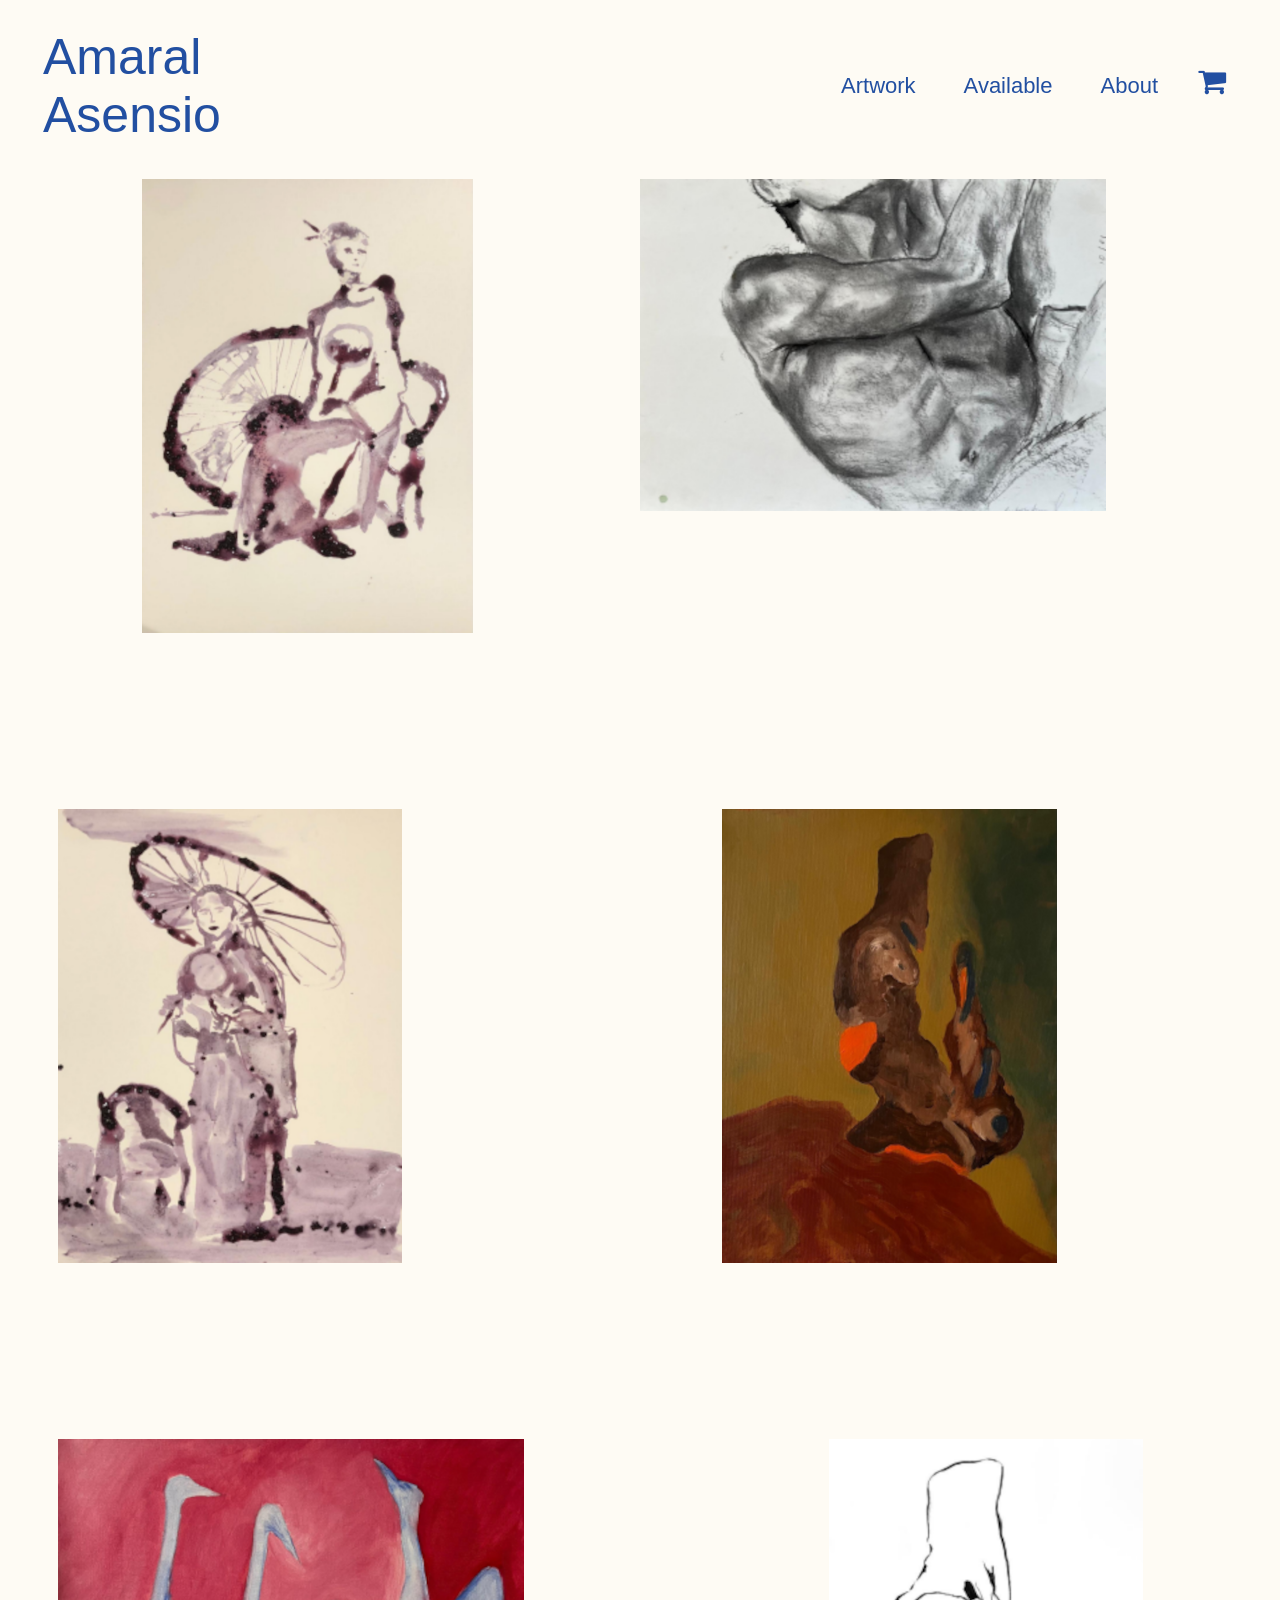
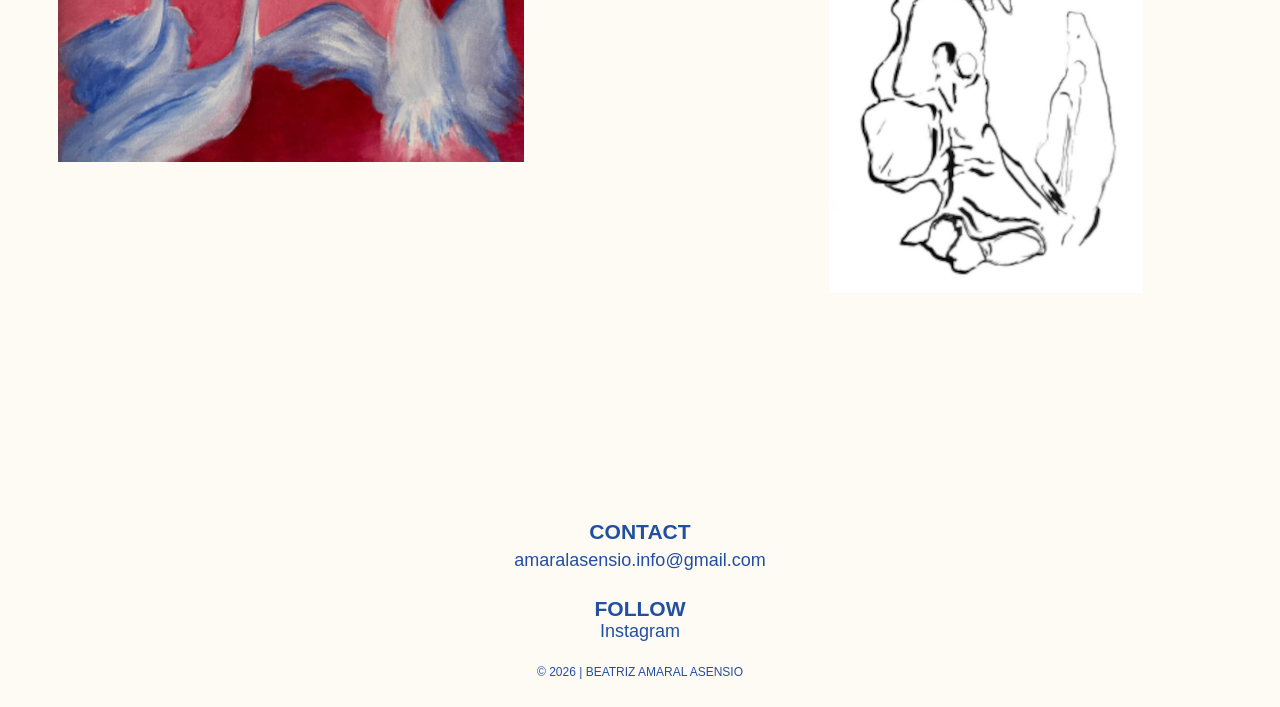
<file: index.html>
<!DOCTYPE html>
<head>
	<title>Amaral Asensio</title>
	<meta name="keywords" content="" />
	<meta name="description" content="" />
	<meta charset="UTF-8">
	<meta name="viewport" content="width=device-width, initial-scale=1.0">
	<link href="https://googledonts.private.coffee/css?family=Source+Serif+4:400,300,700" rel="stylesheet">
	<!-- shopping cart -->
	<link href="css/font-awesome.min.css" rel="stylesheet" type="text/css">
	<link href="css/templatemo_style.css" rel="stylesheet" type="text/css">
</head>
<body>
	<div class="main-container">
		<nav class="main-nav">
			<div id="logo" class="left"><a href="#">Amaral Asensio</a></div>
			<ul class="nav right center-text">
				<li class="active p-0">
					<a href="#">Artwork</a>
					<ul>
						<li id="painting">Paintings</li>
						<li id="drawing">Drawings</li>
						<li id="fan">Hand-painted fans</li>
					</ul>
				</li>
				<li><a href="available.html">Available</a></li>
				<li><a href="about.html">About</a></li>
				<li><a href="shop.html" class="shopping-cart"><i class="fa"></i></a></li>
			</ul>
		</nav>
		<div class="content-container">
			<div class="portfolio-page"></div>
		</div>
		<footer id="#footer">
			<div class="footer-contact">
				<h3>CONTACT</h3>
				<p>amaralasensio.info@gmail.com</p>
			</div>
			<div class="footer-socials">
				<h3>FOLLOW</h3>
				<a href="https://www.instagram.com/amaralasensio" target="_blank">Instagram</a>
			</div>
			<p> &copy; 2026 | BEATRIZ AMARAL ASENSIO</p>
		</footer>
	</div>
	<script type="text/javascript" src="js/arte.js"></script>
	<script type="text/javascript" src="js/cart.js"></script>
	<script type="text/javascript" src="js/fillPage.js"></script>
	<script type="text/javascript">

		let isImageInFirst6 = (image, index) => index < 6;

		fillPage(arte, isImageInFirst6);
	</script>
</body>
</html>
</file>
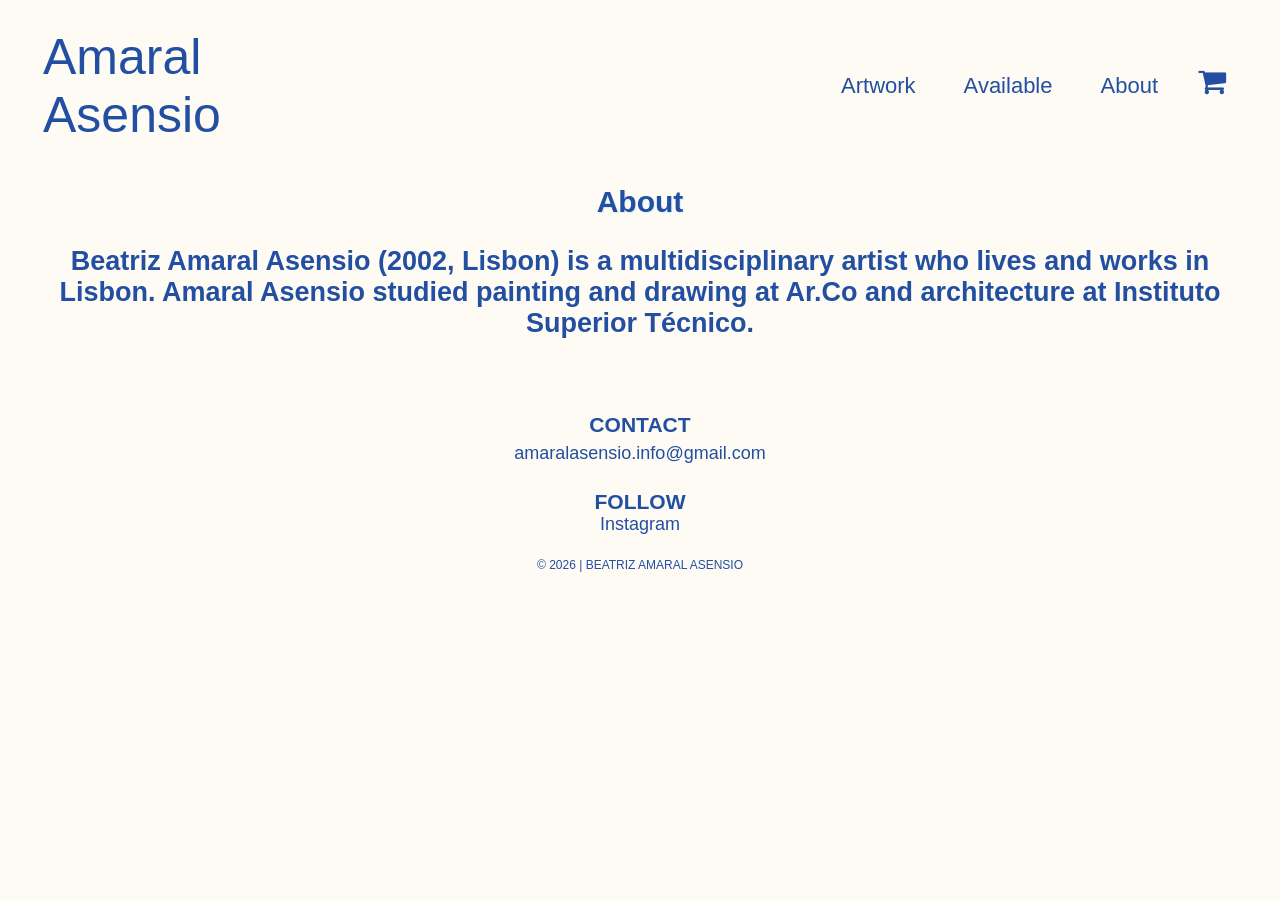
<file: about.html>
<!DOCTYPE html>
<!-- templatemo 413 flip turn -->
<!-- 
Flip Turn Template 
http://www.templatemo.com/tm-413-flip-turn
-->
<head>
	<title>Amaral Asensio - About</title>
	<meta name="keywords" content="" />
	<meta name="description" content="" />
	<meta charset="UTF-8">
	<meta name="viewport" content="width=device-width, initial-scale=1.0">
	<link href="https://googledonts.private.coffee/css?family=Source+Serif+4:400,300,700" rel="stylesheet">
	<link href="css/font-awesome.min.css" rel="stylesheet" type="text/css">
	<link rel="stylesheet" type="text/css" href="css/templatemo_style.css">
</head>
<body>
	<div class="main-container">
		<nav class="main-nav">
			<div id="logo" class="left"><a href="index.html">Amaral Asensio</a></div>
			<ul class="nav right center-text">
				<li>
					<a href="index.html">Artwork</a>
					<ul>
						<li id="painting">Paintings</li>
						<li id="drawing">Drawings</li>
						<li id="fan">Hand-painted fans</li>
					</ul>
				</li>
				<li><a href="available.html">Available</a></li>
				<li><a href="#">About</a></li>
				<li><a href="shop.html" class="shopping-cart"><i class="fa"></i></a></li>
			</ul>
		</nav>
		<div class="content-container">
			<header id="awards">
				<h1 class="center-text">About</h1>
				<h2 class="center-text">Beatriz Amaral Asensio (2002, Lisbon) is a multidisciplinary artist who lives and works in Lisbon. Amaral Asensio studied painting and drawing at Ar.Co and architecture at Instituto Superior Técnico.</h2>
		</div>
		<footer id="#footer">
			<div class="footer-contact">
				<h3>CONTACT</h3>
				<p>amaralasensio.info@gmail.com</p>
			</div>
			<div class="footer-socials">
				<h3>FOLLOW</h3>
				<a href="https://www.instagram.com/amaralasensio" target="_blank">Instagram</a>
			</div>
			<p> &copy; 2026 | BEATRIZ AMARAL ASENSIO</p>
		</footer>
	</div>	
</body>
</html>
</file>
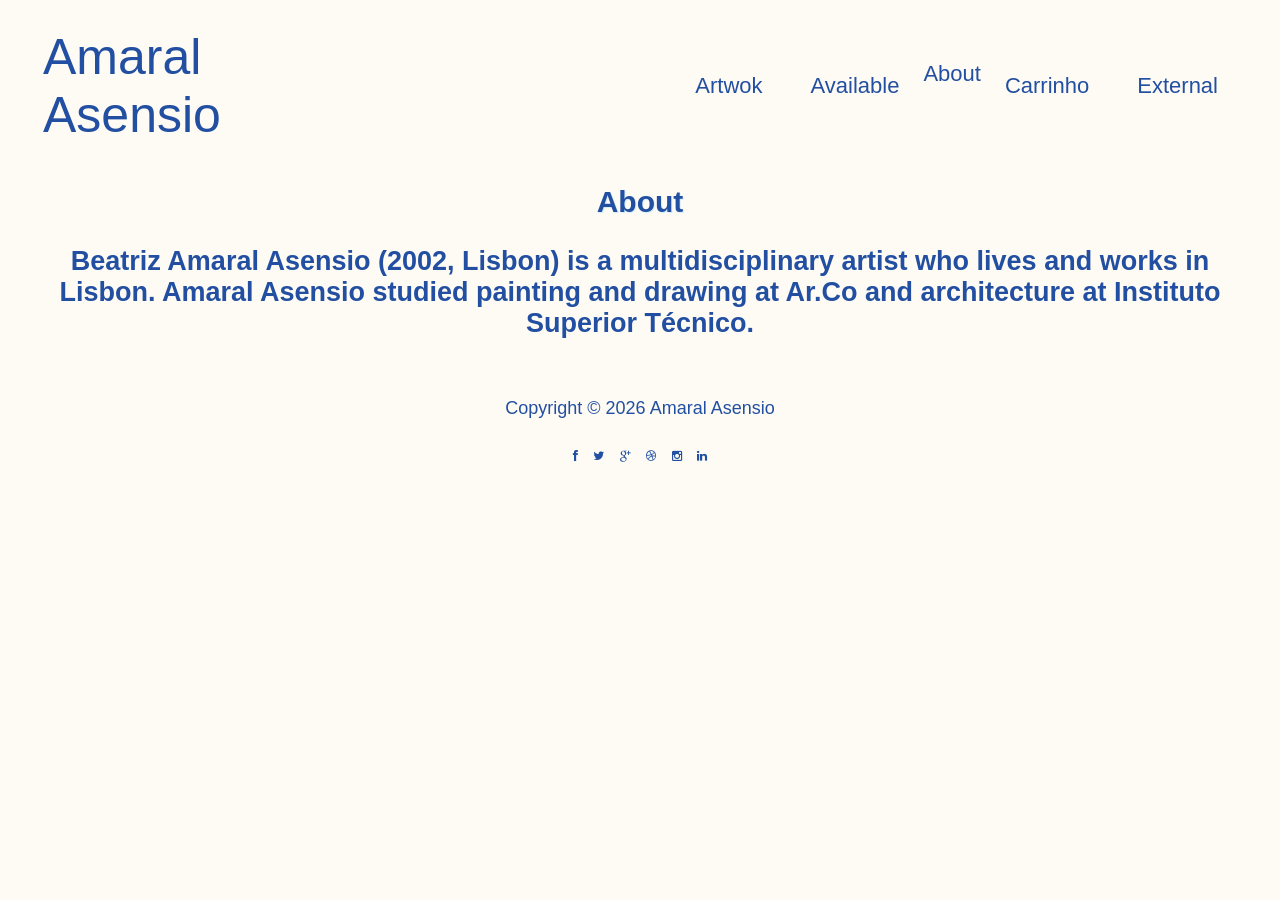
<file: awards.html>
<!DOCTYPE html>
<!-- templatemo 413 flip turn -->
<!-- 
Flip Turn Template 
http://www.templatemo.com/tm-413-flip-turn
-->
<head>
	<title>Amaral Asensio - About</title>
	<meta name="keywords" content="" />
	<meta name="description" content="" />
	<meta charset="UTF-8">
	<meta name="viewport" content="width=device-width, initial-scale=1.0">
	<link href='http://fonts.googleapis.com/css?family=Open+Sans:400,300,700' rel='stylesheet' type='text/css'>
	<link href="css/font-awesome.min.css" rel="stylesheet" type="text/css">
	<link rel="stylesheet" type="text/css" href="css/templatemo_style.css">
</head>
<body>
	<div class="main-container">
		<nav class="main-nav">
			<div id="logo" class="left"><a href="#">Amaral Asensio</a></div>
			<ul class="nav right center-text">
				<li class="btn"><a href="index.html">Artwok</a></li>
				<li class="btn"><a href="about.html">Available</a></li>
				<li class="btn active">About</li>				
				<li class="btn"><a href="contact.html">Carrinho</a></li>
				<li class="btn"><a rel="nofollow" href="http://www.facebook.com/templatemo" target="_parent">External</a></li>
			</ul>
		</nav>
		<div class="content-container">
			<header id="awards">
				<h1 class="center-text">About</h1>
				<h2 class="center-text">Beatriz Amaral Asensio (2002, Lisbon) is a multidisciplinary artist who lives and works in Lisbon. Amaral Asensio studied painting and drawing at Ar.Co and architecture at Instituto Superior Técnico.</h2>
		</div> <!-- /.content-container -->		
		<footer>
			<p>Copyright &copy; 2026 Amaral Asensio</p>
			<div class="social right">
				<a href="#"><i class="fa fa-facebook"></i></a>
				<a href="#"><i class="fa fa-twitter"></i></a>
				<a href="#"><i class="fa fa-google-plus"></i></a>
				<a href="#"><i class="fa fa-dribbble"></i></a>
				<a href="#"><i class="fa fa-instagram"></i></a>
				<a href="#"><i class="fa fa-linkedin"></i></a>
			</div>
		</footer>
	</div>	
</body>
</html>
</file>
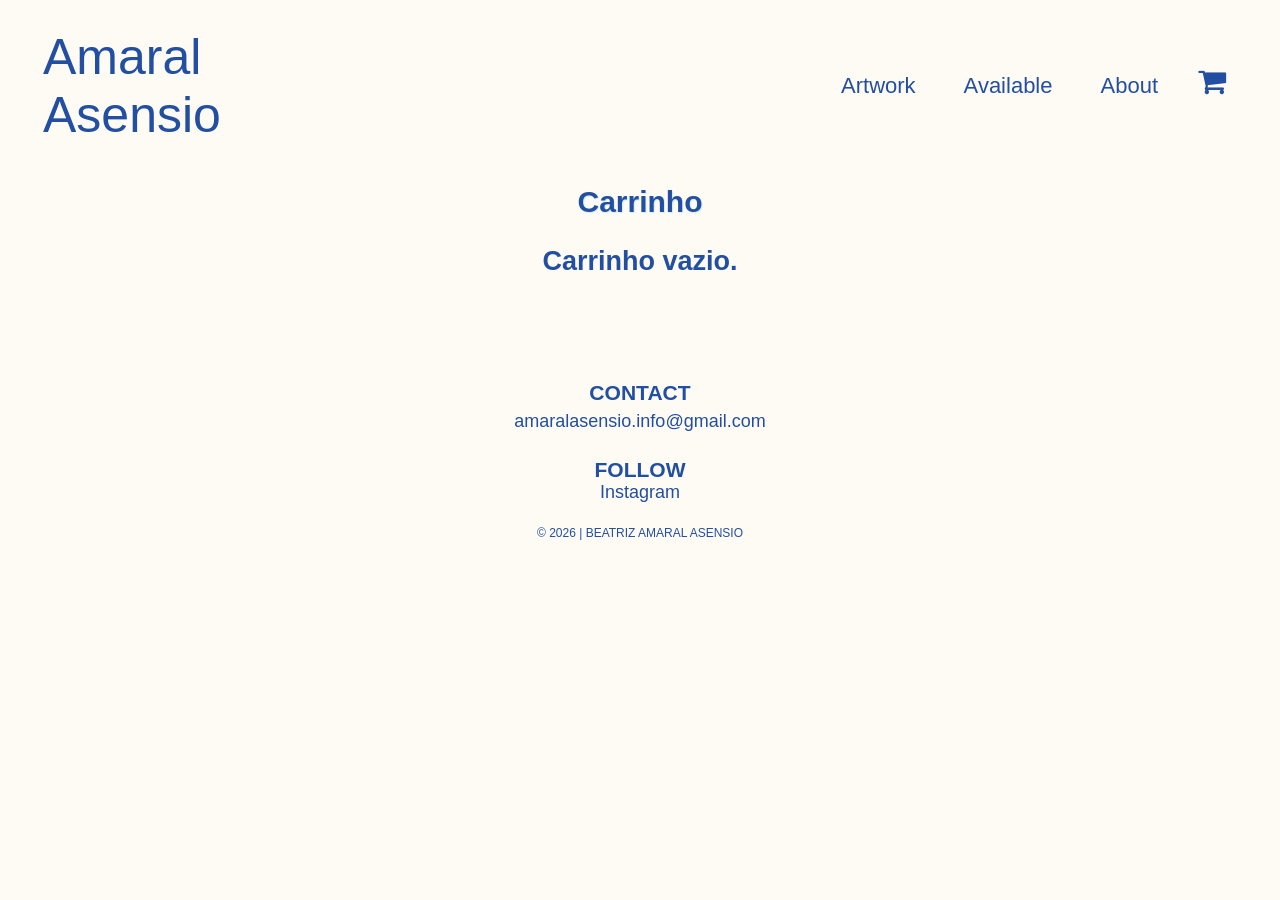
<file: shop.html>
<!DOCTYPE html>
<head>
	<title>Amaral Asensio - Carrinho</title>
	<meta name="keywords" content="" />
	<meta name="description" content="" />
	<meta charset="UTF-8">
	<meta name="viewport" content="width=device-width, initial-scale=1.0">
	<link href="https://googledonts.private.coffee/css?family=Source+Serif+4:400,300,700" rel="stylesheet">
	<link href="css/font-awesome.min.css" rel="stylesheet" type="text/css">
	<link rel="stylesheet" type="text/css" href="css/templatemo_style.css">
</head>
<body>
	<div class="main-container">
		<nav class="main-nav">
			<div id="logo" class="left"><a href="index.html">Amaral Asensio</a></div>
			<ul class="nav right center-text">
				<li>
					<a href="index.html">Artwork</a>
					<ul>
						<li id="painting">Paintings</li>
						<li id="drawing">Drawings</li>
						<li id="fan">Hand-painted fans</li>
					</ul>
				</li>
				<li><a href="available.html">Available</a></li>
				<li><a href="about.html">About</a></li>
				<li class="active p-0"><a href="#" class="shopping-cart"><i class="fa"></i></a></li>
			</ul>
		</nav>
		<div class="content-container">
			<div class="empty-cart">
				<h1 class="center-text">Carrinho</h1>
				<h2 class="center-text">Carrinho vazio.</h2>
			</div>

			<div class="content-container">
				<div class="portfolio-page">

				</div>
			</div>
		</div>
		<footer id="#footer">
			<div class="footer-contact">
				<h3>CONTACT</h3>
				<p>amaralasensio.info@gmail.com</p>
			</div>
			<div class="footer-socials">
				<h3>FOLLOW</h3>
				<a href="https://www.instagram.com/amaralasensio" target="_blank">Instagram</a>
			</div>
			<p> &copy; 2026 | BEATRIZ AMARAL ASENSIO</p>
		</footer>
	</div>
	<script type="text/javascript" src="js/arte.js"></script>
	<script type="text/javascript" src="js/cart.js"></script>
	<script type="text/javascript" src="js/fillCart.js"></script>
	<script type="text/javascript">
		fillCart(arte);
	</script>
</body>
</html>
</file>
<file: css/templatemo_style.css>
/*

Flip Turn Template

http://www.templatemo.com/tm-413-flip-turn

	1. CSS resets
	2. Universal styles
	3. Portfolio styles
	4. CSS3 flip
	5. Timeline styles
	6. Contact styles
	7. Media queries
*/


/* 1. CSS resets
--------------------------------------*/
p {	margin: 0; }
ul { padding: 0; }
li { list-style: none; }
a { text-decoration: none; color: inherit; }

/*  2. Universal styles
--------------------------------------*/

* {	font-family: 'Source Serif 4', sans-serif; color: var(--primary-color); }

:root {
	--white-color:                  #fefbf4;
	--primary-color:				#224fa1;
	--inactive-color:				#224fa180;
	--primary-bg-color:             var(--white-color);
	--secondary-bg-color:           var(--primary-color);
	--dark-color:                   #000000;

	background-color: var(--white-color);
	font-size: 18px;
}

h1 {
	font-size: 30px;
	line-height: 1.5;
	text-shadow: 1px 1px 1px rgba(167, 221, 255, 0.5);
	margin: 0 0 10px 0;
}

address {	font-size: 14px; }

#templatemo_timeline .time_line_paragraph h1 { font-size: 24px; }

#logo a {
	margin-left: 15px;
	margin-right: 15px;
	display: inline-block;
	max-width: 1em;
}
#logo, #templatemo_timeline i {	font-size: 50px; }

.content-container {
	box-sizing: border-box;
	width: 100%;
	padding: 15px 50px;
}
.content { padding-top: 15px; }

.main-nav {
	display: flex;
	justify-content: space-between;
	align-items: center;
}

.main-nav li {
	position: relative;
}

.main-nav li a {
	display: block;
	padding: 12px 24px;
}

.main-nav li a:hover {
	text-decoration: underline;
	text-decoration-thickness: 3px;
}

nav {
	padding: 20px 30px 20px 20px;
}

.main-nav li a.shopping-cart {
	font-size: 30px;
	padding: 0px 10px;

	i:before{
		content:"\f07a"
	}
}

ul.nav {
	display: -webkit-flex;
	display: -ms-flexbox;
	display: flex;
	-webkit-justify-content: center;
	-ms-flex-pack: center;
	justify-content: center;
	font-size: 22px;
}

ul.nav li {
	cursor: pointer;
}
.templatemo_form button {
	text-transform: uppercase;
}

/* Nav Submenu – hidden by default */
nav ul ul {
	max-height: 0;               /* collapse */
	overflow: hidden;
	z-index: 1;
	position:absolute;                 /* removes it from the normal flow */
	left:0;                             /* align with left edge of parent li */
	top:100%;                           /* start right below the parent li */
	min-width:100%;                     /* at least as wide as the parent */
	opacity:0;                          /* invisible initially */
	visibility:hidden;
}

ul.nav li ul li {
	display: block;
	margin-right: 0;
    width: max-content;
	min-width: 100%;
	padding: 4px 5px;
    color: var(--white-color);
	font-weight: 100;
}

/* Show submenu on hover of its parent <li> */
.main-nav > ul > li:hover > ul {
	max-height: 500px;
	opacity:1;
	visibility:visible;
}
/* Sub‑item styling */
.main-nav ul ul li {
	font-size: 18px;
	text-align: start;
	background-color: var(--primary-color);
}

.main-nav ul ul li:hover {
	text-decoration: underline;
	text-decoration-thickness: 3px;
}

.portfolio-page {
	display: flex;
	flex-wrap: wrap;
}

p { line-height: 1.8em; }
footer {
	display: flex;
	flex-direction: column;	
	padding: 15px 50px;
	text-align: center;

	a:hover {
		cursor: pointer;
        text-decoration: underline;
        text-decoration-thickness: 3px;
	}
	h3 {
		margin-bottom: 0;
	}

	> *:last-child{
		margin-top: 20px;
		font-weight: 100;
		font-size: 12px;
	}
}

ul.pad-left {
	overflow: auto;
	padding-left: 30px;
	line-height: 1.8em;
}
img.shadow { box-shadow: 5px 10px 10px -5px rgba(0,0,0,0.5); }
p.justify { text-align: justify; }
.templatemo-detail img {
	max-width: 250px;
	width: 100%;
	height: auto;
	margin-right: 15px;
	margin-bottom: 15px;
}
.fa { margin: 6px; }
.left { float: left; }
.right { float: right; }
.center-text { text-align: center; }

/* 3. Portfolio styles
-----------------------------------------*/
.portfolio-group {
	display: flex;
	flex-direction: column;
	min-height: 400px;
	height: 70vh;
	max-height: 700px;
	position: relative;
	opacity: 0;
	-webkit-transition: opacity 0.5 ease-in-out;
	-moz-transition: opacity 0.5s ease-in-out;
	transition: opacity 0.5s ease-in-out;
}
.portfolio-group.opaque {
	opacity: 1!important;
}
.portfolio-group img {
	max-height:90%;
	max-width: 80%;
	display:block;
	cursor: pointer;
}
.portfolio-group .detail {
	font-size: 16px;
	visibility: hidden;
}
.portfolio-item {
	height:100%;
	cursor: auto;
}

/*  4. CSS3 flip
	http://stackoverflow.com/questions/13474210/css3-3d-flip-animation-ie10-transform-origin-preserve-3d-workaround
	http://www.cssplay.co.uk/menu/css3-3d-card.html
	http://cssdeck.com/labs/gddxuzki
-------------------------------------------------------------------------------------*/
.portfolio-group .portfolio-item img,  .portfolio-group .portfolio-item .detail {
	-webkit-transition:0.2 ease-in-out;
	-moz-transition:0.2s ease-in-out;
	transition:0.2s ease-in-out;
}
.portfolio-item:hover {
	img {
		opacity: 80%;
	}
	.detail {
		visibility: visible;
	}
}

.image-overlay {
	display: flex;
	position: fixed;
	background-color: rgba(255, 255, 255, 0.5);
	margin: 0 auto;
	top: 0;
	left: 0;
	width: 100%;
	height: 100%;
	z-index: 1;
}

.overlay-content {
	display: flex;
	flex: 0 0 auto;
	flex-flow: column;
	justify-content: flex-end;
	position: relative;
	width: 55%;
	height: 60%;
	margin: auto;
	background-color: #fff;
	padding: 15px;
	padding-right: 20px;
	border: 1px solid #ddd;
	border-radius: 10px;
	box-shadow: 0 0 10px rgba(0, 0, 0, 0.2);

	div {
		padding-top: 5px;
	}
}

.close-button-section {
  display: flex;
  flex-direction: row;
  justify-content: end;
  height: 19%;

  svg {
	height: 22px;
  	cursor: pointer;
  }
}

.image-section {
	display: flex;
	flex-direction: row;
	justify-content: space-between;
	align-items: flex-end;
	height: 50%;
    padding-bottom: 12px;
    border-bottom: var(--primary-color) 2px solid;
}

.expanded-image {
	margin-left: 10px;
	align-self: start;
	height: 100%;
	display: block;
}

.price-detail {
	justify-items: end;
}

.image-caption {
	height: 24%;
    border-bottom: var(--primary-color) 2px solid;

	p {
		font-size: 17px;
	}
}

.purchase-buttons-section {
    display: flex;
    justify-content: space-between;
	height: 7%;

	button {
		height: 100%;
		padding-left: 12px;
		padding-right: 12px;
		font-size: 22px;
		background-color: white;
		border-width: 1px;
		border-color: var(--primary-color);
		cursor: pointer;
	}

	.inactive {
		color: var(--inactive-color);
		cursor: default;
	}
}

.cart-item {
	display: flex;
    flex-direction: row;
    padding: 20px 0;
    border-bottom: var(--primary-color) 2px solid;

	> * {
		display: flex;
    	align-items: flex-end;
	}
	img {
		max-height: 50vh;
		max-width: 75%;
	}
}

.purchase-item {
    flex-direction: row;
    justify-content: space-between;
}

.bin-button {
	cursor: pointer;
}

/* 5. Timeline styles
--------------------------------------------------------------*/
#templatemo_timeline { background: #fff; }
#templatemo_timeline .container-fluid {
    background: url("../images/time_line_bg.jpg") repeat-y center top;
}
#templatemo_timeline .time_line_caption {
    background: #f15556;
    padding: 10px 20px 10px 20px ;
    border-radius: 5px;
    line-height: 40px;
    clear: both;
    color: #fff;
}
#templatemo_timeline .time_line_paragraph {
    background: #e6e6e6;
    border-radius: 5px;
    margin-top: 50px;
    overflow: hidden;
}
#templatemo_timeline {	margin-top: -50px; }
#templatemo_timeline .time_line_paragraph a {
    color: #000;
    text-decoration: underline;
}
#templatemo_timeline .time_line_paragraph h1 {
    text-align: left;
    margin: 0;
    line-height: 30px;
    color: #000;
    padding: 20px 20px 20px 20px;
    clear: both;
}
#templatemo_timeline .time_line_paragraph p {
    padding: 0px 20px 20px 20px;
    text-align: left;
    margin: 0;
    line-height: 2em;
    color: #000;
}
#templatemo_timeline i { padding: 20px 20px 0 0; }

/*	6. Contact Styles
--------------------------------------------------------------*/
.templatemo_contactmap {
	float: left;
	width: 60%;
	height: auto;
	max-width: 680px;
	max-height: 400px;
	padding-right: 15px;
	margin-bottom: 30px;
	box-sizing: border-box;
}
#templatemo_map {
	width: 100%;
	height: 400px;
}
form {
	float: right;
	font-weight: 400;
  	max-width: 470px;
  	width: 40%;
}
address {
	margin: 15px 0px;
}
.templatemo_form button {
  width: 160px;
  line-height: 34px;
  color: #ffffff;
  border-radius: 0px;
  background: #a2c044;
  border: none;
  margin-top: 10px;
}
.templatemo_form input {
	height: 34px;
	margin-bottom: 5px;
}
.templatemo_form textarea {
  	height: 130px;
}
.templatemo_form input, .templatemo_form textarea {
	font-family: 'Source Serif 4', sans-serif; /* for Firefox */
	font-size: 14px;
	padding: 6px 2%;
	width: 95%;
	border: 1px solid #e5e5e5;
}

/* 7. Media queries
-----------------------------------------------------*/
@media screen and (max-width: 980px) {
	.templatemo_contactmap {
		width: 100%;
		max-width: 600px;
		margin-left: auto;
		margin-right: auto;
		padding: 0;
		float: none;
	}
	form {
		float: none;
		max-width: 600px;
		width: 100%;
		margin: 15px auto;
	}
}
@media screen and (max-width: 806px) and (min-width: 701px) {
	#logo {
		float: none;
		text-align: center;
	}
	.main-nav ul { float: none;	}
}
@media screen and (max-width: 700px) {
	#logo {
		float: none;
		text-align: center;
	}
	.main-nav ul {
		display: block;
		float: none;
		padding: 0;
	}
	.main-nav ul.nav li {
		width: 96%;

	}
	.main-nav ul.nav li a { padding: 2%; }
	.main-nav ul.nav li.active { padding: 0; padding: 2% 0; }
	.main-nav ul.nav li a:hover { padding: 2%; }

	header {
		padding-top: 0;
		padding-bottom: 0;
	}
	h1 { margin-top: 0;	}
	h2 { margin-bottom: 20px; }
	form {
		width: 100%;
	}
}
@media screen and (max-width: 600px) {
	.about-detail ul { padding-left: 20px;	}
	img.left {
		float: none;
		display: block;
		margin-left: auto;
		margin-right: auto;
	}
	footer p {
		float: right;
		margin-bottom: 15px;
	}
	.social { clear: both; }
}
@media screen and (max-width:480px) {
	.main-nav li {
		margin-left: 0;
		margin-right: 0;
	}
	.main-nav ul.nav li.active { padding: 0; padding: 2% 0; }
}
@media screen and (max-width:400px) {
	.main-nav li {
		width: 80px;
	    margin-left: 0;
	    margin-right: 0;
	    font-size: 12px;
	    text-align: center;
	    line-height: 30px;
	}
	.main-nav ul.nav li a { padding: 2%; }
	.main-nav ul.nav li.active { padding: 0; padding: 2% 0; }
	.main-nav ul.nav li a:hover { padding: 2%; }
}

/* Bootstrap */
.p-0{padding:0!important}.p-1{padding:.25rem!important}.p-2{padding:.5rem!important}.p-3{padding:1rem!important}.p-4{padding:1.5rem!important}.p-5{padding:3rem!important}
.px-0{padding-left:0!important;padding-right:0!important}.px-1{padding-left:.25rem!important;padding-right:.25rem!important}.px-2{padding-left:.5rem!important;padding-right:.5rem!important}.px-3{padding-left:1rem!important;padding-right:1rem!important}.px-4{padding-left:1.5rem!important;padding-right:1.5rem!important}.px-5{padding-left:3rem!important;padding-right:3rem!important}
.py-0{padding-top:0!important;padding-bottom:0!important}.py-1{padding-top:.25rem!important;padding-bottom:.25rem!important}.py-2{padding-top:.5rem!important;padding-bottom:.5rem!important}.py-3{padding-top:1rem!important;padding-bottom:1rem!important}.py-4{padding-top:1.5rem!important;padding-bottom:1.5rem!important}.py-5{padding-top:3rem!important;padding-bottom:3rem!important}
.col-3{ flex: 0 0 auto; width: 25%; }.col-4{ flex: 0 0 auto; width: 33.33333333%; }.col-6{ flex: 0 0 auto; width: 50%; }.col-8{ flex: 0 0 auto; width: 66.66666666%; }.col-12{ flex: 0 0 auto; width: 100%; }
.d-none{ display: none!important }
</file>
